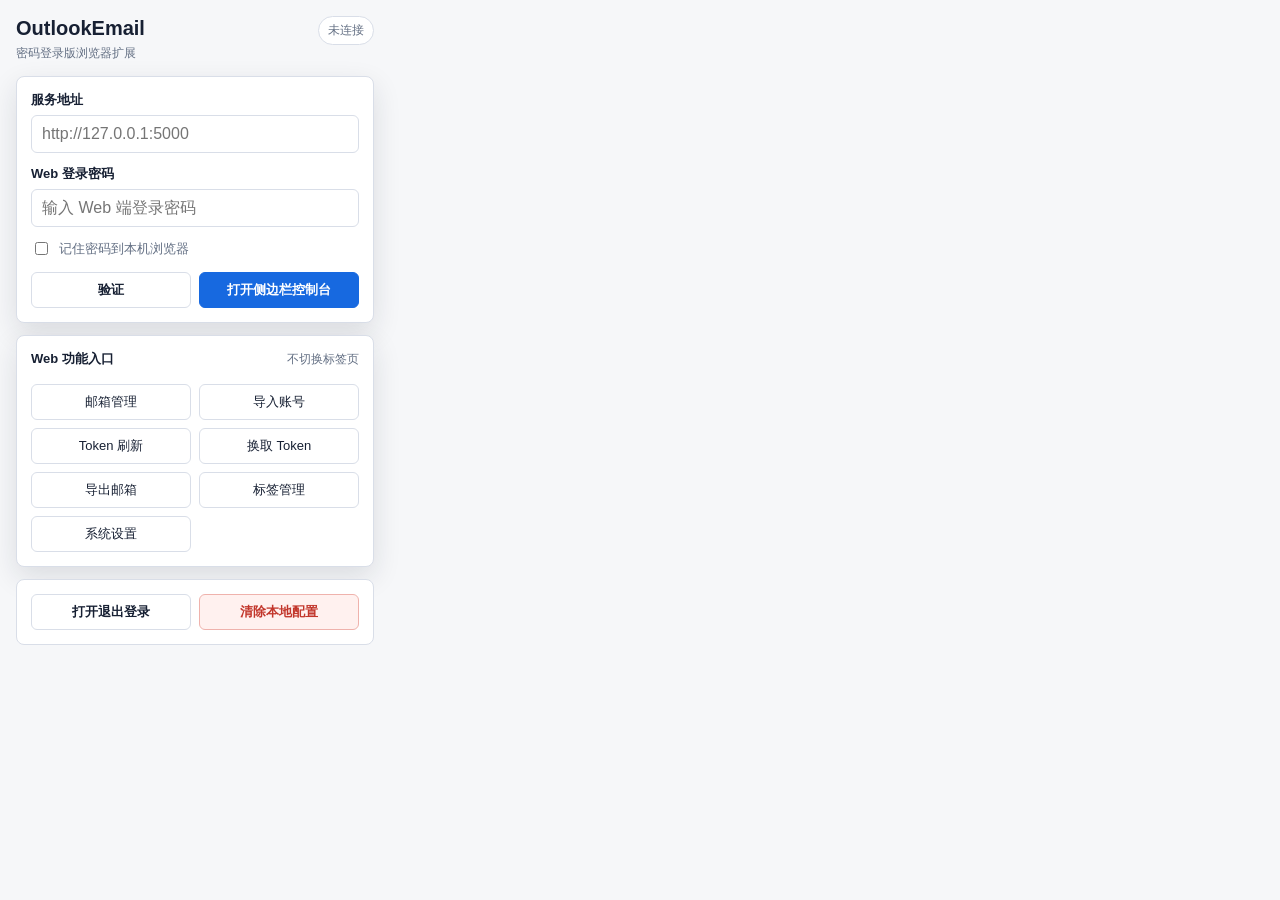
<file: browser-extension/popup.html>
<!doctype html>
<html lang="zh-CN">

<head>
  <meta charset="utf-8">
  <meta name="viewport" content="width=device-width, initial-scale=1">
  <title>OutlookEmail 控制台</title>
  <link rel="stylesheet" href="popup.css">
</head>

<body>
  <main class="shell">
    <header class="header">
      <div>
        <h1>OutlookEmail</h1>
        <p>密码登录版浏览器扩展</p>
      </div>
      <span class="status-pill" id="statusPill">未连接</span>
    </header>

    <section class="panel">
      <label class="field">
        <span>服务地址</span>
        <input id="serverUrl" type="url" placeholder="http://127.0.0.1:5000" autocomplete="url">
      </label>
      <label class="field">
        <span>Web 登录密码</span>
        <input id="password" type="password" placeholder="输入 Web 端登录密码" autocomplete="current-password">
      </label>
      <label class="check-row">
        <input id="rememberPassword" type="checkbox">
        <span>记住密码到本机浏览器</span>
      </label>
      <div class="button-row">
        <button id="btnTest" class="btn btn-secondary" type="button">验证</button>
        <button id="btnOpen" class="btn btn-primary" type="button">打开侧边栏控制台</button>
      </div>
    </section>

    <section class="panel">
      <div class="section-title">
        <span>Web 功能入口</span>
        <small>不切换标签页</small>
      </div>
      <div class="quick-grid">
        <button class="quick-btn" type="button" data-next="/">邮箱管理</button>
        <button class="quick-btn" type="button" data-next="/#import">导入账号</button>
        <button class="quick-btn" type="button" data-next="/#refresh">Token 刷新</button>
        <button class="quick-btn" type="button" data-next="/#oauth">换取 Token</button>
        <button class="quick-btn" type="button" data-next="/#export">导出邮箱</button>
        <button class="quick-btn" type="button" data-next="/#tags">标签管理</button>
        <button class="quick-btn" type="button" data-next="/#settings">系统设置</button>
      </div>
    </section>

    <section class="panel compact">
      <div class="button-row">
        <button id="btnLogout" class="btn btn-secondary" type="button">打开退出登录</button>
        <button id="btnClear" class="btn btn-danger" type="button">清除本地配置</button>
      </div>
    </section>

    <div class="message" id="message" role="status"></div>
  </main>

  <script src="storage.js"></script>
  <script src="api-client.js"></script>
  <script src="popup.js"></script>
</body>

</html>
</file>
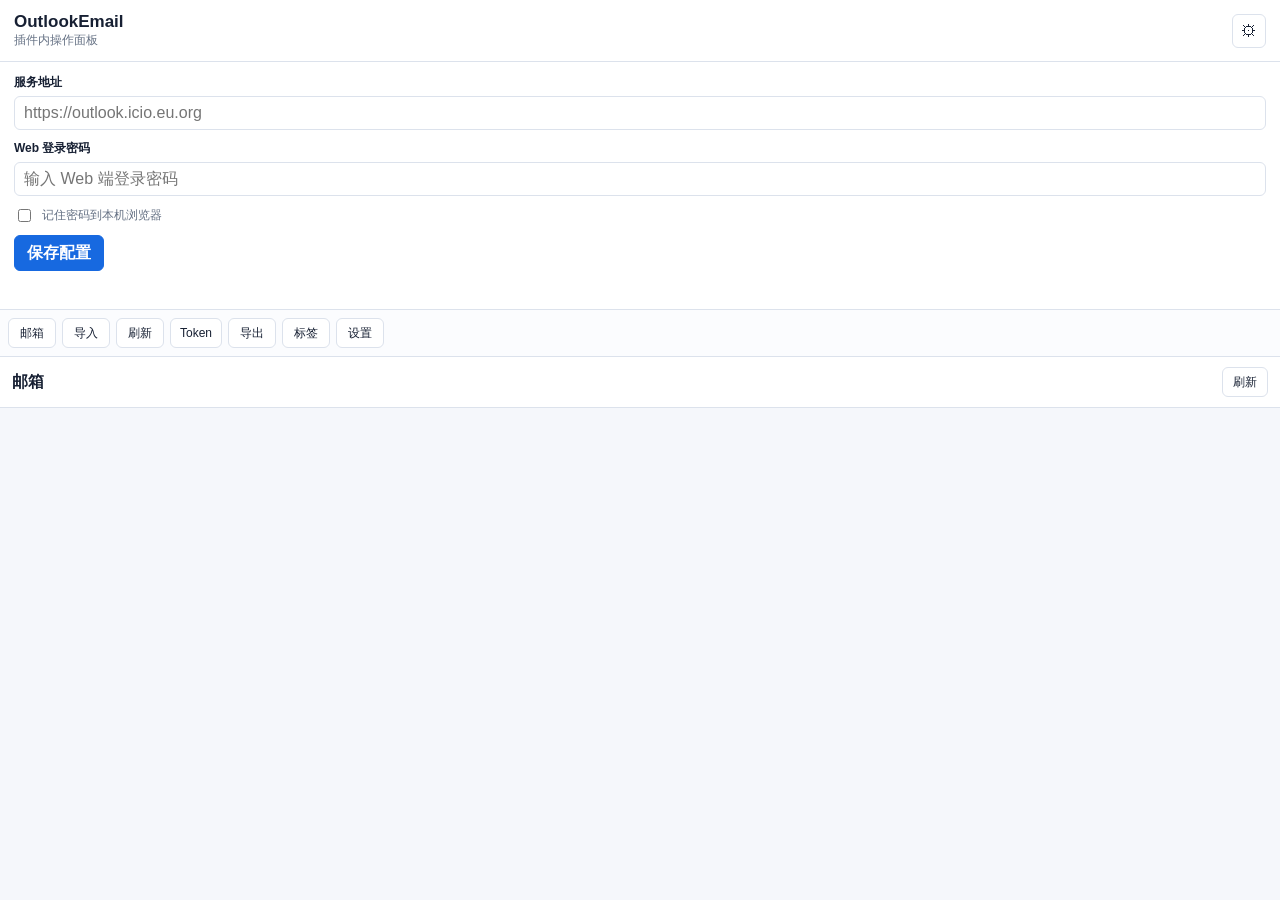
<file: browser-extension/sidepanel.html>
<!doctype html>
<html lang="zh-CN">

<head>
  <meta charset="utf-8">
  <meta name="viewport" content="width=device-width, initial-scale=1">
  <title>OutlookEmail 侧边栏</title>
  <link rel="stylesheet" href="sidepanel.css">
</head>

<body>
  <main class="side-shell">
    <header class="side-header">
      <div>
        <h1>OutlookEmail</h1>
        <p id="panelStatus">插件内操作面板</p>
      </div>
      <button id="btnConfig" class="icon-btn" type="button" title="配置">⚙</button>
    </header>

    <section id="configPanel" class="config-panel">
      <label>
        <span>服务地址</span>
        <input id="serverUrl" type="url" placeholder="https://outlook.icio.eu.org">
      </label>
      <label>
        <span>Web 登录密码</span>
        <input id="password" type="password" placeholder="输入 Web 端登录密码">
      </label>
      <label class="check-row">
        <input id="rememberPassword" type="checkbox">
        <span>记住密码到本机浏览器</span>
      </label>
      <button id="btnLogin" class="primary-btn" type="button">保存配置</button>
      <div id="message" class="message"></div>
    </section>

    <nav class="quick-bar" aria-label="功能入口">
      <button type="button" data-view="mail">邮箱</button>
      <button type="button" data-view="import">导入</button>
      <button type="button" data-view="refresh">刷新</button>
      <button type="button" data-view="token">Token</button>
      <button type="button" data-view="export">导出</button>
      <button type="button" data-view="tags">标签</button>
      <button type="button" data-view="settings">设置</button>
    </nav>

    <section class="content">
      <div class="view-head">
        <h2 id="viewTitle">邮箱</h2>
        <button id="btnReload" class="small-btn" type="button">刷新</button>
      </div>
      <div id="viewContent" class="view-content"></div>
    </section>
  </main>

  <script src="storage.js"></script>
  <script src="api-client.js"></script>
  <script src="sidepanel.js"></script>
</body>

</html>
</file>
<file: browser-extension/popup.css>
:root {
  color-scheme: light;
  --bg: #f6f7f9;
  --panel: #ffffff;
  --text: #172033;
  --muted: #647084;
  --border: #d9dee8;
  --primary: #1769e0;
  --primary-strong: #0f56bf;
  --danger: #c2362b;
  --danger-bg: #fff1ef;
  --shadow: 0 10px 28px rgba(23, 32, 51, 0.12);
}

* {
  box-sizing: border-box;
}

body {
  width: 390px;
  min-height: 560px;
  margin: 0;
  background: var(--bg);
  color: var(--text);
  font-family: -apple-system, BlinkMacSystemFont, "Segoe UI", sans-serif;
  letter-spacing: 0;
}

.shell {
  padding: 16px;
}

.header {
  display: flex;
  align-items: flex-start;
  justify-content: space-between;
  gap: 12px;
  margin-bottom: 14px;
}

h1 {
  margin: 0;
  font-size: 20px;
  line-height: 1.2;
}

p {
  margin: 5px 0 0;
  color: var(--muted);
  font-size: 12px;
}

.status-pill {
  flex: 0 0 auto;
  padding: 5px 9px;
  border: 1px solid var(--border);
  border-radius: 999px;
  background: #fff;
  color: var(--muted);
  font-size: 12px;
}

.status-pill.ok {
  border-color: #a8d8bd;
  color: #19703d;
  background: #effaf3;
}

.panel {
  padding: 14px;
  margin-bottom: 12px;
  border: 1px solid var(--border);
  border-radius: 8px;
  background: var(--panel);
  box-shadow: var(--shadow);
}

.panel.compact {
  box-shadow: none;
}

.field {
  display: block;
  margin-bottom: 12px;
}

.field span,
.section-title span {
  display: block;
  margin-bottom: 6px;
  font-size: 13px;
  font-weight: 650;
}

input[type="url"],
input[type="password"] {
  width: 100%;
  height: 38px;
  padding: 0 10px;
  border: 1px solid var(--border);
  border-radius: 6px;
  background: #fff;
  color: var(--text);
  font: inherit;
  outline: none;
}

input:focus {
  border-color: var(--primary);
  box-shadow: 0 0 0 3px rgba(23, 105, 224, 0.15);
}

.check-row {
  display: flex;
  align-items: center;
  gap: 8px;
  margin: 4px 0 14px;
  color: var(--muted);
  font-size: 13px;
}

.button-row {
  display: flex;
  gap: 8px;
}

.btn,
.quick-btn {
  min-height: 36px;
  border: 1px solid var(--border);
  border-radius: 6px;
  background: #fff;
  color: var(--text);
  font: inherit;
  font-size: 13px;
  cursor: pointer;
}

.btn {
  flex: 1;
  padding: 0 10px;
  font-weight: 650;
}

.btn:hover,
.quick-btn:hover {
  border-color: #aab4c4;
}

.btn-primary {
  border-color: var(--primary);
  background: var(--primary);
  color: #fff;
}

.btn-primary:hover {
  border-color: var(--primary-strong);
  background: var(--primary-strong);
}

.btn-danger {
  border-color: #efb2ac;
  background: var(--danger-bg);
  color: var(--danger);
}

.section-title {
  display: flex;
  align-items: baseline;
  justify-content: space-between;
  margin-bottom: 10px;
}

.section-title small {
  color: var(--muted);
  font-size: 12px;
}

.quick-grid {
  display: grid;
  grid-template-columns: 1fr 1fr;
  gap: 8px;
}

.quick-btn {
  padding: 0 10px;
  text-align: center;
}

.message {
  min-height: 18px;
  color: var(--muted);
  font-size: 12px;
  line-height: 1.5;
}

.message.error {
  color: var(--danger);
}
</file>
<file: browser-extension/sidepanel.css>
:root {
  color-scheme: light;
  --bg: #f5f7fb;
  --panel: #ffffff;
  --text: #172033;
  --muted: #657184;
  --border: #dce2ec;
  --primary: #1769e0;
  --primary-strong: #0f56bf;
  --danger: #c2362b;
  --ok: #19703d;
}

* {
  box-sizing: border-box;
}

html,
body,
.side-shell {
  width: 100%;
  height: 100%;
  margin: 0;
}

body {
  background: var(--bg);
  color: var(--text);
  font-family: -apple-system, BlinkMacSystemFont, "Segoe UI", sans-serif;
  letter-spacing: 0;
}

.side-shell {
  display: flex;
  flex-direction: column;
  min-width: 320px;
}

.side-header {
  display: flex;
  align-items: center;
  justify-content: space-between;
  gap: 12px;
  padding: 12px 14px;
  border-bottom: 1px solid var(--border);
  background: var(--panel);
}

h1,
h2,
p {
  margin: 0;
}

h1 {
  font-size: 17px;
  line-height: 1.2;
}

h2 {
  font-size: 16px;
}

p,
.muted {
  color: var(--muted);
  font-size: 12px;
}

.icon-btn,
.small-btn,
.secondary-btn,
.danger-btn,
.primary-btn {
  border: 1px solid var(--border);
  border-radius: 6px;
  background: #fff;
  color: var(--text);
  font: inherit;
  cursor: pointer;
}

.icon-btn {
  width: 34px;
  height: 34px;
}

.small-btn {
  height: 30px;
  padding: 0 10px;
  font-size: 12px;
}

.primary-btn,
.secondary-btn,
.danger-btn {
  min-height: 36px;
  padding: 0 12px;
  font-weight: 650;
}

.primary-btn {
  border-color: var(--primary);
  background: var(--primary);
  color: #fff;
}

.primary-btn:hover {
  border-color: var(--primary-strong);
  background: var(--primary-strong);
}

.danger-btn {
  border-color: #efb2ac;
  color: var(--danger);
  background: #fff4f2;
}

button:disabled {
  cursor: not-allowed;
  opacity: 0.6;
}

.config-panel {
  padding: 12px 14px;
  border-bottom: 1px solid var(--border);
  background: var(--panel);
}

.config-panel.collapsed {
  display: none;
}

label {
  display: block;
  margin-bottom: 10px;
}

label span {
  display: block;
  margin-bottom: 5px;
  font-size: 12px;
  font-weight: 650;
}

input,
select,
textarea {
  width: 100%;
  border: 1px solid var(--border);
  border-radius: 6px;
  color: var(--text);
  font: inherit;
  outline: none;
}

input,
select {
  height: 34px;
  padding: 0 9px;
}

textarea {
  min-height: 110px;
  padding: 9px;
  resize: vertical;
}

input:focus,
select:focus,
textarea:focus {
  border-color: var(--primary);
  box-shadow: 0 0 0 3px rgba(23, 105, 224, 0.15);
}

.check-row {
  display: flex;
  align-items: center;
  gap: 8px;
  color: var(--muted);
  font-size: 12px;
}

.check-row input {
  width: auto;
  height: auto;
}

.check-row span {
  margin: 0;
  font-weight: 400;
}

.message {
  min-height: 18px;
  margin-top: 8px;
  color: var(--muted);
  font-size: 12px;
  line-height: 1.5;
}

.message.error {
  color: var(--danger);
}

.quick-bar {
  display: flex;
  gap: 6px;
  padding: 8px;
  overflow-x: auto;
  border-bottom: 1px solid var(--border);
  background: #fbfcfe;
}

.quick-bar button {
  flex: 0 0 auto;
  min-width: 48px;
  height: 30px;
  padding: 0 9px;
  border: 1px solid var(--border);
  border-radius: 6px;
  background: #fff;
  color: var(--text);
  font: inherit;
  font-size: 12px;
  cursor: pointer;
}

.quick-bar button.active {
  border-color: var(--primary);
  background: #eaf2ff;
  color: var(--primary-strong);
  font-weight: 650;
}

.content {
  flex: 1;
  min-height: 0;
  display: flex;
  flex-direction: column;
}

.view-head {
  display: flex;
  align-items: center;
  justify-content: space-between;
  gap: 10px;
  padding: 10px 12px;
  border-bottom: 1px solid var(--border);
  background: var(--panel);
}

.view-content {
  flex: 1;
  min-height: 0;
  overflow: auto;
  padding: 12px;
  scroll-behavior: smooth;
}

.mail-result-panel {
  scroll-margin-top: 12px;
}

.card {
  border: 1px solid var(--border);
  border-radius: 8px;
  background: var(--panel);
  padding: 12px;
  margin-bottom: 10px;
}

.row {
  display: flex;
  gap: 8px;
  align-items: center;
}

.row > * {
  flex: 1;
}

.toolbar {
  display: flex;
  gap: 8px;
  margin-bottom: 10px;
}

.toolbar.wrap,
.item-actions.wrap {
  flex-wrap: wrap;
}

.list {
  display: grid;
  gap: 8px;
}

.item {
  border: 1px solid var(--border);
  border-radius: 7px;
  background: #fff;
  padding: 9px;
}

.item-title {
  font-size: 13px;
  font-weight: 650;
  overflow-wrap: anywhere;
}

.item-meta {
  margin-top: 4px;
  color: var(--muted);
  font-size: 12px;
  overflow-wrap: anywhere;
}

.item-actions {
  display: flex;
  gap: 6px;
  margin-top: 8px;
}

.item-actions button {
  flex: 1;
}

.account-actions {
  display: grid;
  grid-template-columns: minmax(68px, 0.7fr) minmax(140px, 1.6fr);
  align-items: center;
}

.account-actions button {
  width: 100%;
}

.account-action-select {
  height: 30px;
  min-width: 0;
  padding: 0 7px;
  font-size: 12px;
}

.result-box {
  white-space: pre-wrap;
  overflow-wrap: anywhere;
  font-family: ui-monospace, SFMono-Regular, Menlo, Consolas, monospace;
  font-size: 12px;
}

.status-ok {
  color: var(--ok);
}

.status-bad {
  color: var(--danger);
}

.hidden {
  display: none !important;
}

.inline-checks {
  display: flex;
  flex-wrap: wrap;
  gap: 10px;
  margin-bottom: 10px;
}

.inline-check {
  display: inline-flex;
  margin-right: 10px;
}

.compact-box {
  border: 1px solid var(--border);
  border-radius: 7px;
  padding: 8px;
  margin-bottom: 10px;
  background: #fbfcfe;
}

.tag-line {
  display: flex;
  flex-wrap: wrap;
  gap: 5px;
  margin-top: 7px;
}

.tag-pill {
  display: inline-flex;
  align-items: center;
  min-height: 22px;
  padding: 0 7px;
  border: 1px solid color-mix(in srgb, var(--tag-color) 35%, var(--border));
  border-radius: 999px;
  color: var(--tag-color);
  background: color-mix(in srgb, var(--tag-color) 8%, #fff);
  font-size: 11px;
  font-weight: 650;
}

.tag-dot {
  display: inline-block;
  width: 8px;
  height: 8px;
  margin-right: 5px;
  border-radius: 50%;
  background: var(--tag-color);
  vertical-align: middle;
}

.unread {
  border-color: #9ec5ff;
  background: #f4f8ff;
}

.cloudflare-entry {
  border-color: #f4b27d;
  background: #fff8f1;
}

.detail-card {
  margin-top: 10px;
}

.mail-body {
  margin-top: 10px;
  border-top: 1px solid var(--border);
  padding-top: 10px;
}

.mail-frame {
  width: 100%;
  min-height: 360px;
  border: 1px solid var(--border);
  border-radius: 6px;
  background: #fff;
}

.text-mail-body {
  margin: 0;
  white-space: pre-wrap;
  overflow-wrap: anywhere;
  font-family: ui-monospace, SFMono-Regular, Menlo, Consolas, monospace;
  font-size: 12px;
}

.attachment-list {
  display: flex;
  flex-wrap: wrap;
  gap: 6px;
  margin: 8px 0;
}

.attachment-link {
  display: inline-flex;
  align-items: center;
  text-decoration: none;
}
</file>
